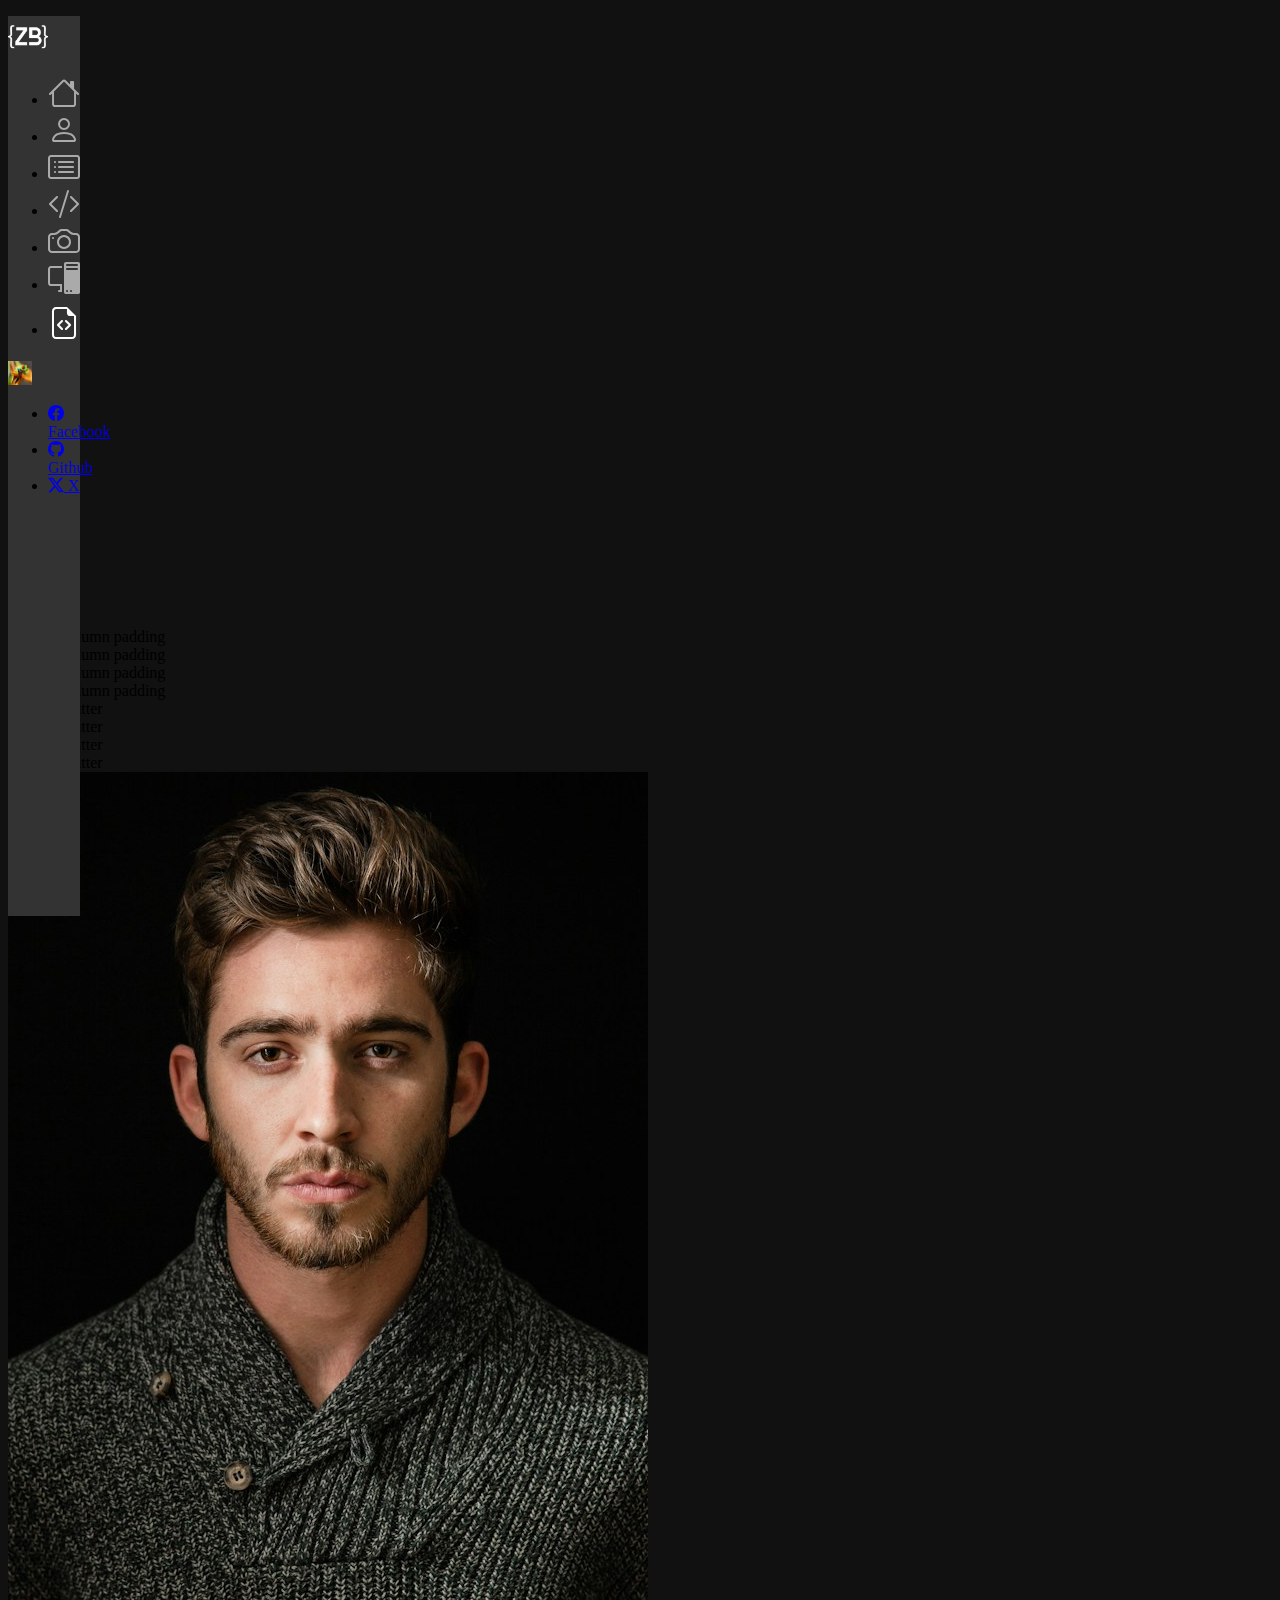
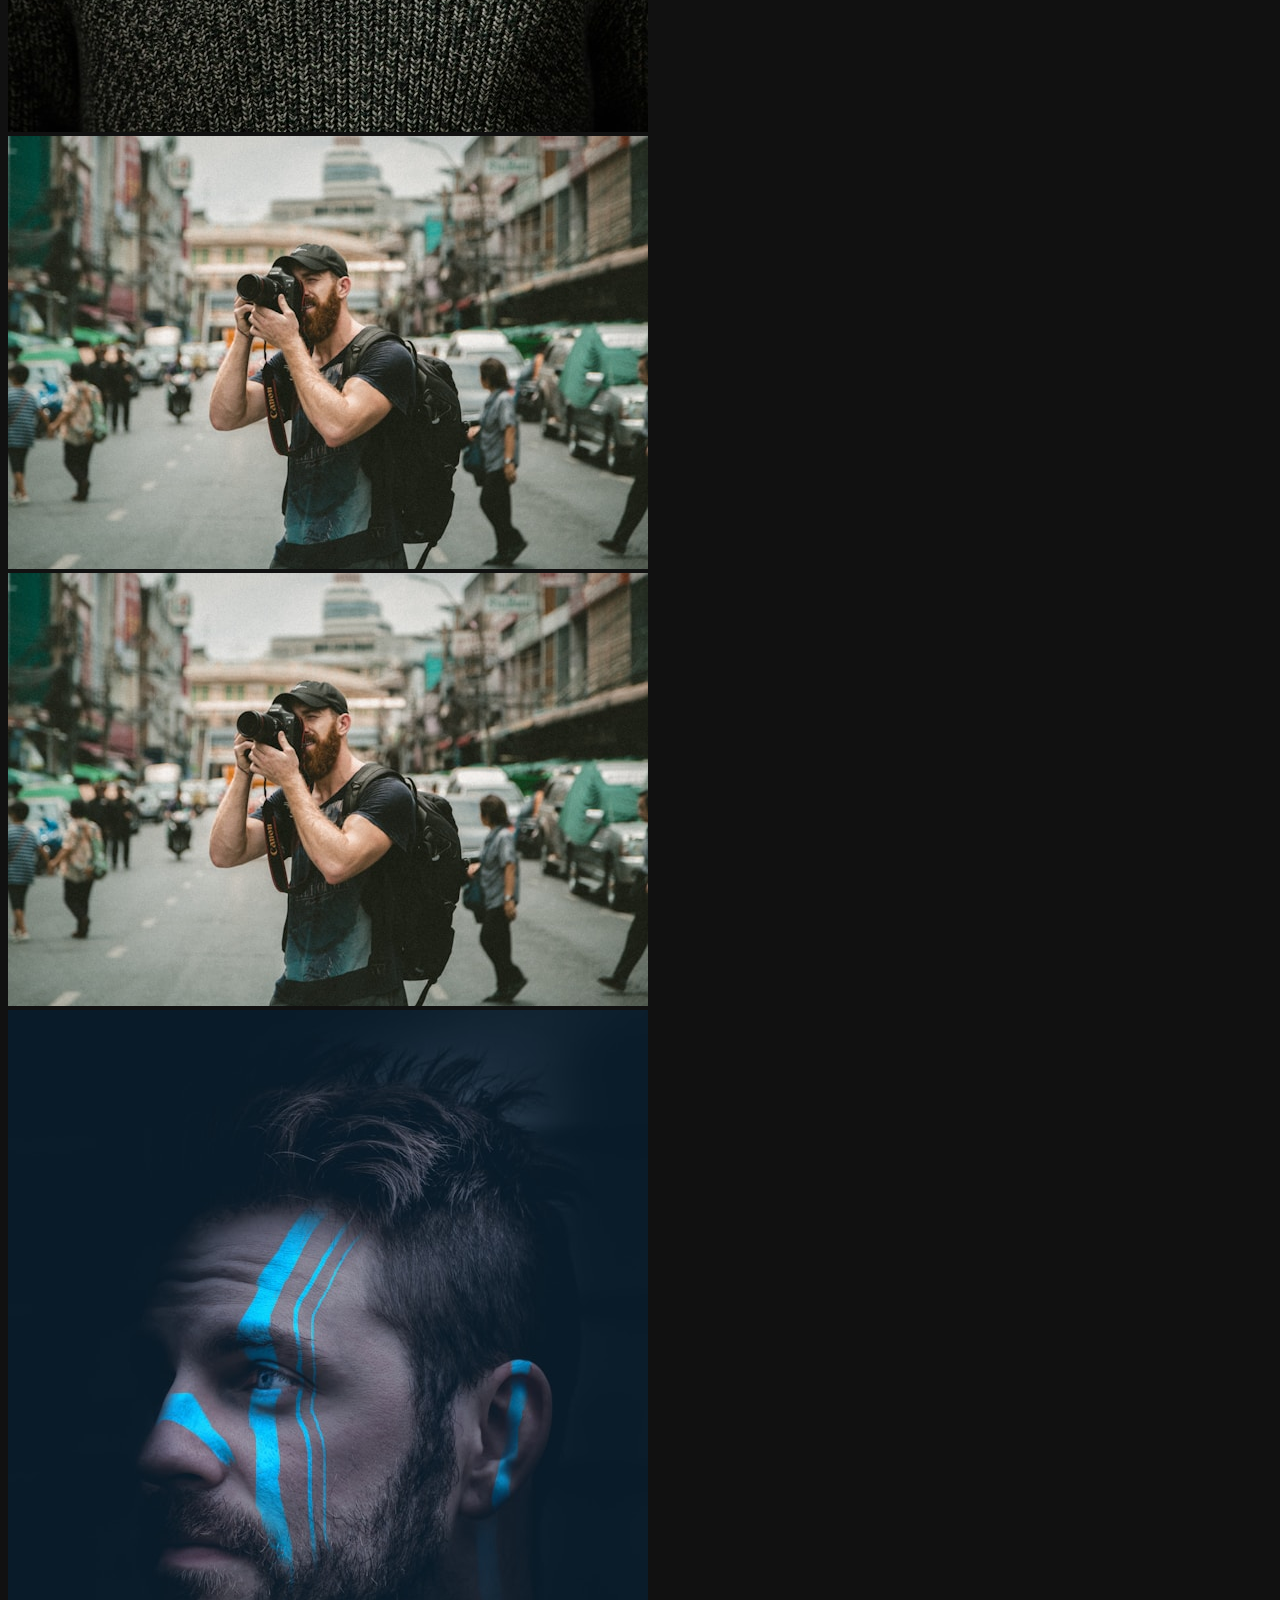
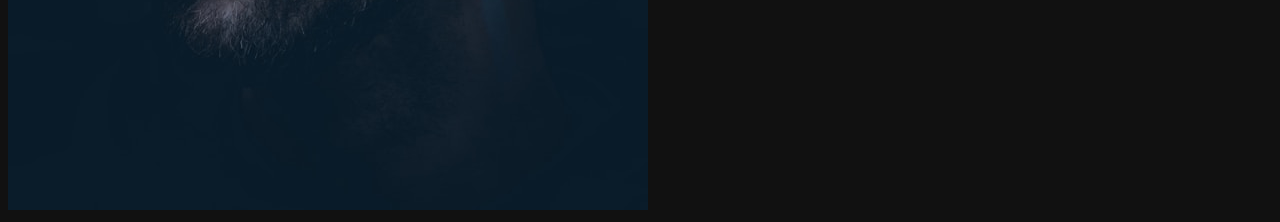
<file: tests.html>
<!DOCTYPE html>
<html lang="en">
<head>
    <meta charset="UTF-8">
    <meta name="viewport" content="width=device-width, initial-scale=1.0">
    <title>Tests</title>
    <link href="https://cdn.jsdelivr.net/npm/bootstrap@5.3.2/dist/css/bootstrap.min.css" rel="stylesheet" integrity="sha384-T3c6CoIi6uLrA9TneNEoa7RxnatzjcDSCmG1MXxSR1GAsXEV/Dwwykc2MPK8M2HN" crossorigin="anonymous">
    <link rel="stylesheet" href="style.css">
    <link rel="stylesheet" href="https://cdn.jsdelivr.net/npm/bootstrap-icons@1.11.3/font/bootstrap-icons.min.css">
</head>
<body>
    <div class="d-flex flex-column flex-shrink-0 left-nav">
        <a href="#" class="d-block p-3 link-body-emphasis text-decoration-none">
            <img src="images/zbLogoBig.png" alt="ZB logo" width="40">
        </a>
        <ul class="nav nav-pills nav-flush flex-column mb-auto text-center">
            <li class="nav-item">
                <a href="index.html" class="nav-link py-1 rounded-0 nav-inactive" aria-current="page" data-bs-toggle="tooltip" data-bs-placement="right" aria-label="Home" data-bs-original-title="Home">
                    <i class="bi bi-house nav-icons"></i>
                </a>
            </li>
            <li>
                <a href="#" class="nav-link py-1 rounded-0 nav-inactive" data-bs-toggle="tooltip" data-bs-placement="right" aria-label="About" data-bs-original-title="About">
                    <i class="bi bi-person nav-icons"></i>
                </a>
            </li>
            <li>
                <a href="#" class="nav-link py-1 rounded-0 nav-inactive" data-bs-toggle="tooltip" data-bs-placement="right" aria-label="Resume" data-bs-original-title="Resume">
                    <i class="bi bi-card-list nav-icons"></i>
                </a>
            </li>
            <li>
                <a href="#" class="nav-link py-1 rounded-0 nav-inactive" data-bs-toggle="tooltip" data-bs-placement="right" aria-label="Projects" data-bs-original-title="Projects">
                    <i class="bi bi-code-slash nav-icons"></i>
                </a>
            </li>
            <li>
                <a href="#" class="nav-link py-1 rounded-0 nav-inactive" data-bs-toggle="tooltip" data-bs-placement="right" aria-label="Photos" data-bs-original-title="Photos">
                    <i class="bi bi-camera nav-icons"></i>
                </a>
            </li>
            <li>
                <a href="#" class="nav-link py-1 rounded-0 nav-inactive" data-bs-toggle="tooltip" data-bs-placement="right" aria-label="Gear" data-bs-original-title="Gear">
                    <i class="bi bi-pc-display nav-icons"></i>
                </a>
            </li>
            <li>
                <a href="#" class="nav-link py-1 rounded-0 nav-active" data-bs-toggle="tooltip" data-bs-placement="right" aria-label="Tests" data-bs-original-title="Tests">
                    <i class="bi bi-file-earmark-code nav-icons"></i>
                </a>
            </li>
        </ul>
        <div class="dropdown border-top">
            <a href="#" class="d-flex align-items-center justify-content-center p-3 link-body-emphasis text-decoration-none dropdown-toggle" data-bs-toggle="dropdown" aria-expanded="false">
                <img src="images/frog.jpg" alt="mdo" width="24" height="24" class="rounded-circle">
            </a>
            <ul class="dropdown-menu text-small shadow">
                <li><a class="dropdown-item" href="#"><i class="bi bi-facebook"></i> Facebook</a></li>
                <li><a class="dropdown-item" href="#"><i class="bi bi-github"></i> Github</a></li>
                <li><a class="dropdown-item" href="#"><i class="bi bi-twitter-x"></i> X</a></li>
            </ul>
        </div>
    </div>
    <div class="container text-center p-4">
        <div class="row">
            <div class="col"><p>Content</p></div>
            <div class="col-2"><p>Content</p></div>
            <div class="col-1"><p>Content</p></div>
            <div class="col-3"><p>Content</p></div>
            <div class="col-5"><p>Content</p></div>
        </div>
        <div class="row">
            <div class="col-md"><p>Content</p></div>
            <div class="col-md-2"><p>Content</p></div>
            <div class="col-md-1"><p>Content</p></div>
            <div class="col-md-2"><p>Content</p></div>
            <div class="col-md-6"><p>Content</p></div>
        </div>
        <div class="row">
            <div class="col-3 offset-3"><p>Content</p></div>
            <div class="col-3"><p>Content</p></div>
        </div>
        <div class="row">
            <div class="col-3 ms-auto"><p>Content</p></div>
            <div class="col-3 ms-auto"><p>Content</p></div>
        </div>
        <div class="row justify-content-center">
            <div class="col-3"><p>Content</p></div>
            <div class="col-3"><p>Content</p></div>
        </div>
        <div class="row gx-100">
            <div class="col-3"><p>Content</p></div>
            <div class="col-3"><p>Content</p></div>
        </div>
        <div class="row g-2">
            <div class="col-6"><div class="p-3">Custom column padding</div></div>
            <div class="col-6"><div class="p-3">Custom column padding</div></div>
            <div class="col-6"><div class="p-3">Custom column padding</div></div>
            <div class="col-6"><div class="p-3">Custom column padding</div></div>
        </div>
    </div>
    <div class="container">
        <div class="row gy-5">
        <div class="col-6">
            <div class="p-3 border">Vertical Gutter</div>
        </div>
        <div class="col-6">
            <div class="p-3 border">Vertical Gutter</div>
        </div>
        <div class="col-6">
            <div class="p-3 border">Vertical Gutter</div>
        </div>
        <div class="col-6">
            <div class="p-3 border">Vertical Gutter</div>
        </div>
        </div>
    </div>
    <div class="container">
        <div class="row">
            <div class="col my-auto">
                <img class="img-thumbnail" src="images/shadowGuy.jpg" alt="Shadow guy">
            </div>
            <div class="col">
                <img class="img-thumbnail my-3" src="images/cameraGuy.jpg" alt="Shadow guy">
                <img class="img-thumbnail my-3" src="images/cameraGuy.jpg" alt="Shadow guy">
            </div>
            <div class="col my-auto">
                <img class="img-thumbnail" src="images/paintGuy.jpg" alt="Shadow guy">
            </div>
        </div>
    </div>
    <script src="https://cdn.jsdelivr.net/npm/bootstrap@5.3.2/dist/js/bootstrap.bundle.min.js" integrity="sha384-C6RzsynM9kWDrMNeT87bh95OGNyZPhcTNXj1NW7RuBCsyN/o0jlpcV8Qyq46cDfL" crossorigin="anonymous"></script>
    <script src="index.js"></script>
</body>
</html>
</file>
<file: style.css>
body {
    background-color: #111;
}
/*
.container {
    border: dotted;
    background-color: skyblue;
}

.row > * {
    background-color: burlywood;
    border: 1px solid navajowhite;
}
*/
.main-content {
    margin-left: 4.5rem; /* Offset main content by the sidebar's width */
    margin-right: 4.5rem; /* Optional: if you want the same margin on the right for symmetry */
    /* Center content within the available space */
    max-width: calc(100% - 9rem); /* Adjust if you add margin-right */
    margin: auto;
    /* Additional styling */
}


.left-nav {
    background-color: #333;
    width: 4.5rem;
    height: 100vh;
    position: fixed;
}

.nav-icons {
    font-size: 2rem;
}

.nav-active{
    font-size: 2.5rem;
    color: #fdfdfd;
}

.nav-inactive{
    color: #aaa;
}

.nav-link:focus, .nav-link:hover {
    color: #555;
}

.main-title {
    color: #fdfdfd;
}

.subtext {
    color: #aaa;
}

.custom-card-size {
    height: 500px;
    /*height: 500px;*/
}

.custom-div {
    width: 400px; /* Set your desired width */
    height: 400px; /* Set your desired height */
    background-size: cover; /* Cover ensures the background image fully covers the div */
    background-position: center; /* Adjusts the image's position to center */
    overflow: hidden; /* This is what crops the image */
    margin: auto;
    text-decoration: none;
    transition: transform 0.3s ease, opacity 0.3s ease, box-shadow 0.3s ease;
}
  
.custom-div:hover {
    transform: scale(1.01); /* Color changes on hover */
    opacity: 0.9;
    box-shadow: 0 0 60px -16px rgba(255, 255, 255, 0.2);
}
</file>
